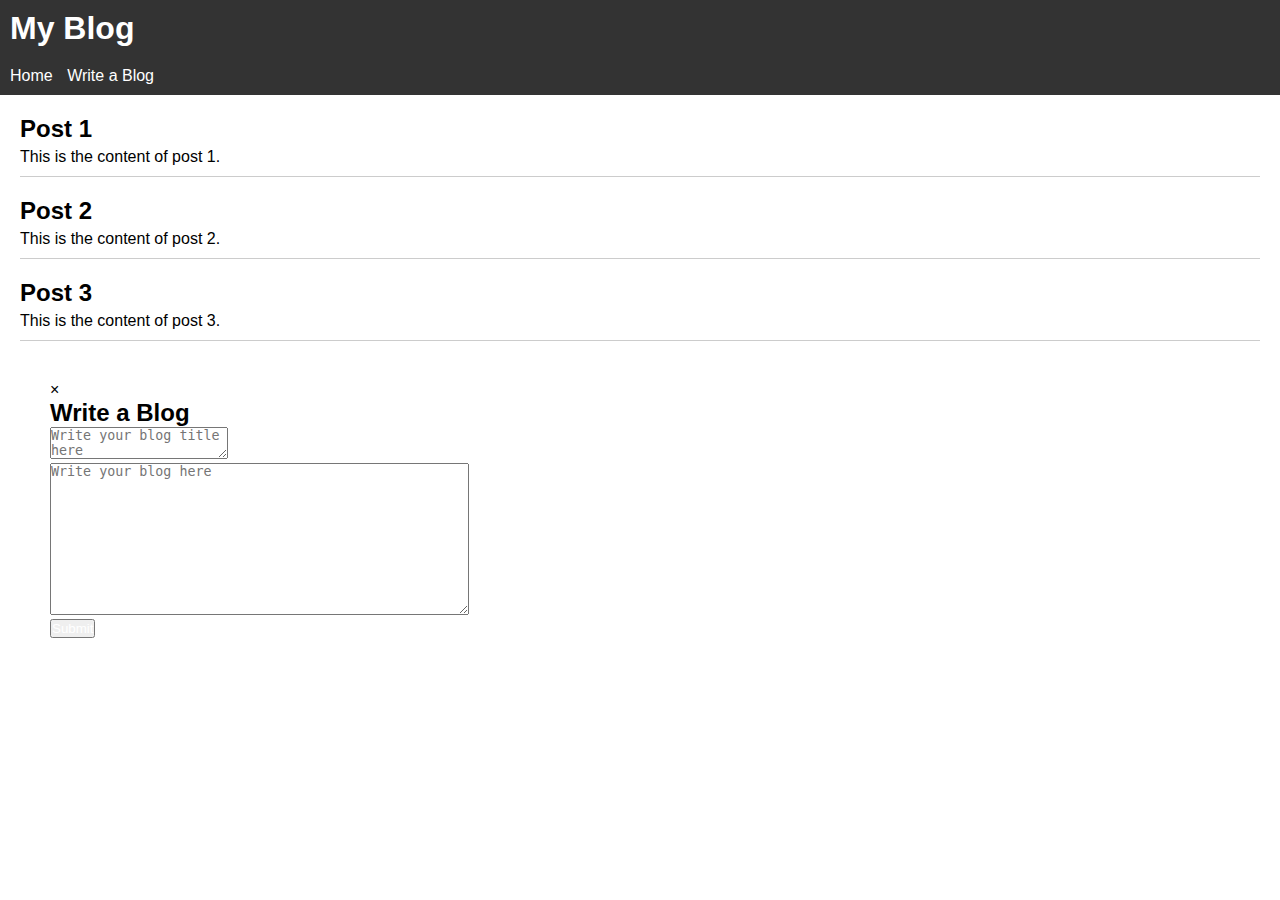
<file: blog test/index.html>
<!DOCTYPE html>
<html lang="en">
<head>
    <meta charset="UTF-8">
    <meta name="viewport" content="width=device-width, initial-scale=1.0">
    <title>My Blog</title>
    <link rel="stylesheet" href="style.css">
</head>
<body>
    <header>
        <h1>My Blog</h1>
    </header>
    <nav>
        <ul>
            <li><a href="#">Home</a></li>
            <li><a href="#">Write a Blog</a></li>
        </ul>
    </nav>
    <section id="blog-posts">
        <!-- Blog posts will be dynamically added here -->
    </section>
    
    <div id="blog-modal" class="modal">
        <div class="modal-content">
            <span class="close">&times;</span>
            <h2>Write a Blog</h2>
            <textarea id="blog-title" placeholder="Write your blog title here" maxlength="10" minlength="1"></textarea><br>
            <textarea id="blog-content" placeholder="Write your blog here" cols="50" rows="10" minlength="20"></textarea><br>
            <button id="submit-blog">Submit</button>
        </div>
    </div>
    <script src="script.js"></script>

</body>
</html>
</file>
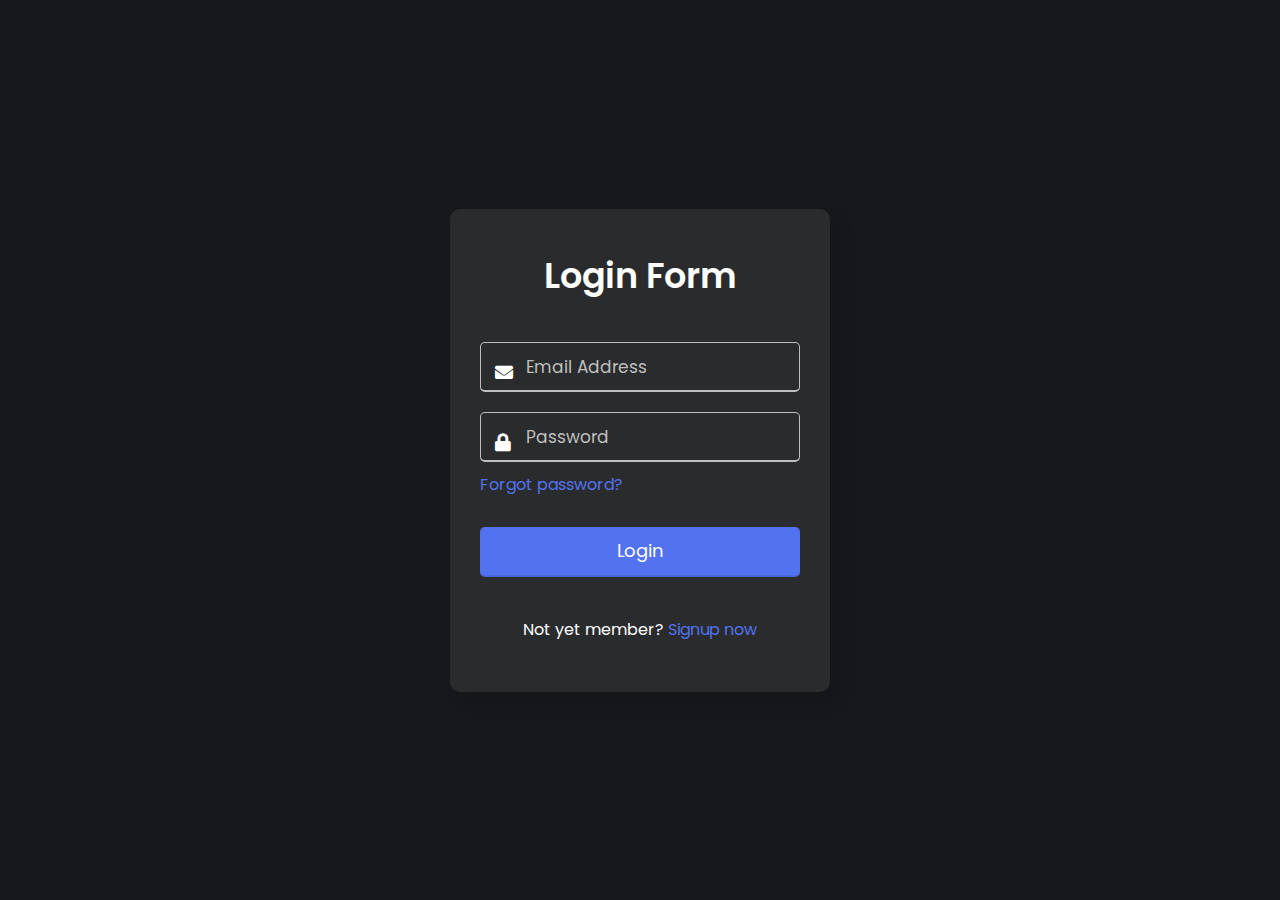
<file: login.html>
<!DOCTYPE html>
<html lang="en">

<head>
    <meta charset="UTF-8">
    <meta name="viewport" content="width=device-width, initial-scale=1.0">
    <title>Login Form</title>
    <link rel="stylesheet" href="login.css">
    <link rel="stylesheet" href="https://cdnjs.cloudflare.com/ajax/libs/font-awesome/5.15.3/css/all.min.css" />
</head>

<body>
    <div class="wrapper">
        <header style="color: white;">Login Form</header>
        <form id="loginForm" action="#">
            <div class="field email">
                <div class="input-area">
                    <input type="text" placeholder="Email Address" name="email">
                    <i class="icon fas fa-envelope"></i>
                    <i class="error error-icon fas fa-exclamation-circle"></i>
                </div>
                <div class="error error-txt">Email can't be blank</div>
            </div>
            <div class="field password">
                <div class="input-area">
                    <input type="password" placeholder="Password" name="password">
                    <i class="icon fas fa-lock"></i>
                    <i class="error error-icon fas fa-exclamation-circle"></i>
                </div>
                <div class="error error-txt">Password can't be blank</div>
            </div>
            <div class="pass-txt"><a href="#">Forgot password?</a></div>
            <input type="submit" value="Login">
        </form>
        <div class="sign-txt" style="color: white;">Not yet member? <a href="signup.html">Signup now</a></div>
        <div id="error-message" style="color: red;"></div>
    </div>

    <script src="login.js"></script>

</body>

</html>
</file>
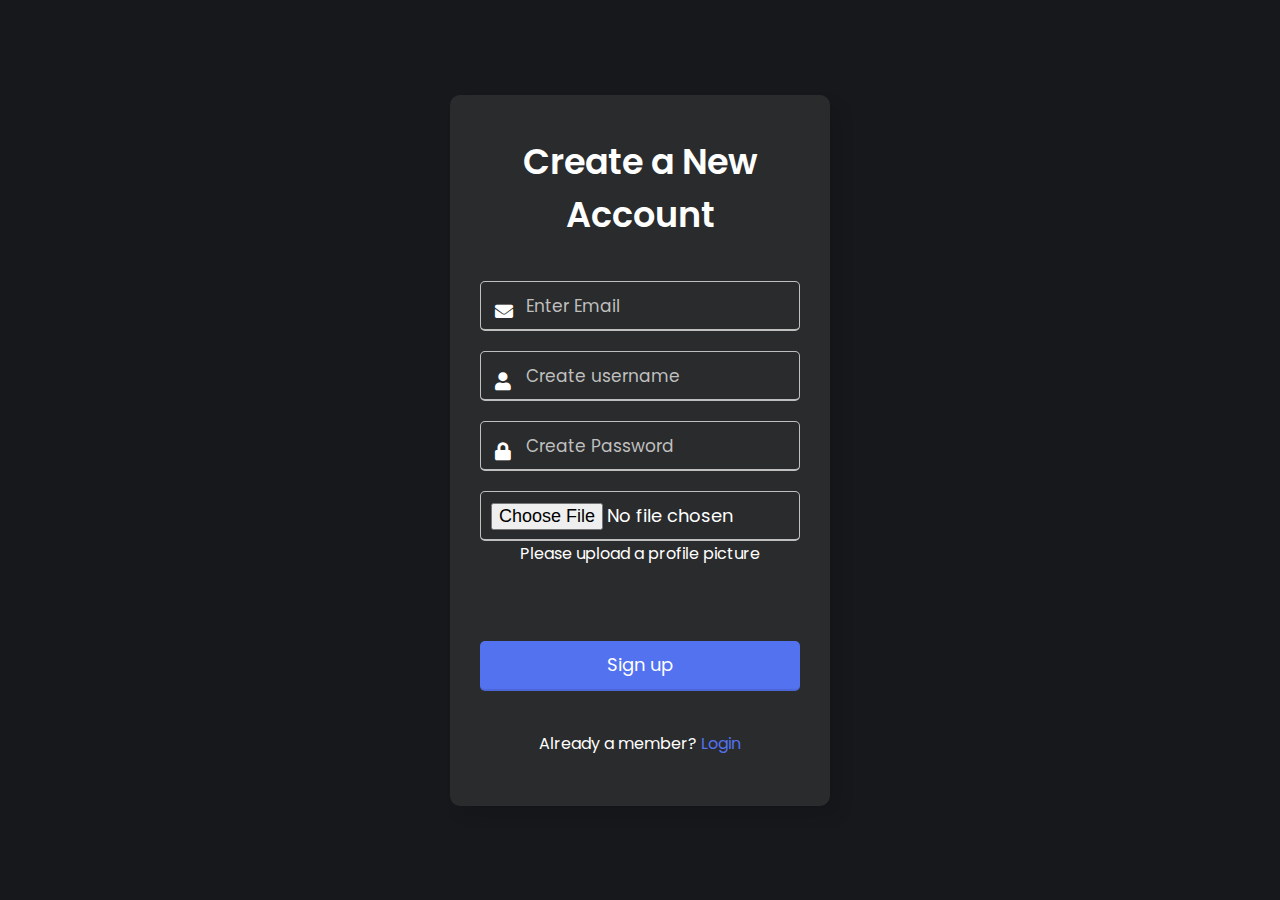
<file: signup.html>
<!DOCTYPE html>
<html lang="en">

<head>
    <meta charset="UTF-8">
    <meta name="viewport" content="width=device-width, initial-scale=1.0">
    <title>Login Form</title>
    <link rel="stylesheet" href="login.css">
    <link rel="stylesheet" href="https://cdnjs.cloudflare.com/ajax/libs/font-awesome/5.15.3/css/all.min.css" />
</head>

<body>
    <div class="wrapper">
        <header style="color: white;">Create a New Account</header>
        <form id="signup-form" action="#">
            <div class="field email">
                <div class="input-area">
                    <input type="text" id="email" placeholder="Enter Email" >
                    <i class="icon fas fa-envelope"></i>
                    <i class="error error-icon fas fa-exclamation-circle"></i>
                </div>
                <div class="error error-txt">Email can't be blank</div>
            </div>
            <div class="field username">
                <div class="input-area">
                    <input type="text" id="username" placeholder="Create username" >
                    <i class="icon fas fa-user"></i>
                    <i class="error error-icon fas fa-exclamation-circle"></i>
                </div>
                <div class="error error-txt">Username can't be blank</div>
            </div>
            <div class="field password">
                <div class="input-area">
                    <input type="password" id="password" placeholder="Create Password">
                    <i class="icon fas fa-lock"></i>
                    <i class="error error-icon fas fa-exclamation-circle"></i>
                </div>
                <div class="error error-txt">Password can't be blank</div>
            </div>
            <div class="field profile-picture">
                <div class="input-area">
                    <!-- <label for="profile-picture">Upload Profile Picture</label> -->
                    <input type="file" id="profile-picture" accept="image/*">
                    <!-- <i class="icon fas fa-image"></i> -->
                    
                </div>
                <div class="input-area">Please upload a profile picture</div>
            </div>
            
            <input type="submit" value="Sign up">
        </form>
        <div class="sign-txt" style="color: white;">Already a member? <a href="login.html">Login</a></div>
    </div>

    <script src="signup.js"></script>

</body>

</html>
</file>
<file: login.css>
@import url('https://fonts.googleapis.com/css2?family=Poppins:wght@400;500;600&display=swap');
* {
    margin: 0;
    padding: 0;
    box-sizing: border-box;
    font-family: "Poppins", sans-serif;
    
}

body {
    width: 100%;
    height: 100vh;
    display: flex;
    align-items: center;
    justify-content: center;
    background-color: hsl(228, 10%, 10%)
}

::selection {
    color: #fff;
    background: #53f0e3;
}

.wrapper {
    width: 380px;
    padding: 40px 30px 50px 30px;
    background-color: hsl(210, 2%, 17%);
    border-radius: 10px;
    text-align: center;
    box-shadow: 10px 10px 15px rgba(0, 0, 0, 0.1);
}

.wrapper header {
    font-size: 35px;
    font-weight: 600;
}

.wrapper form {
    margin: 40px 0;
}

form .field {
    width: 100%;
    margin-bottom: 20px;
}

form .field.shake {
    animation: shake 0.3s ease-in-out;
}

@keyframes shake {
    0%,
    100% {
        margin-left: 0px;
    }
    20%,
    80% {
        margin-left: -12px;
    }
    40%,
    60% {
        margin-left: 12px;
    }
}

form .field .input-area {
    color: white;
    height: 50px;
    width: 100%;
    position: relative;
}

form input {
    width: 100%;
    height: 100%;
    outline: none;
    padding: 0 45px;
    font-size: 18px;
    background: none;
    caret-color: #5372F0;
    border-radius: 5px;
    border: 1px solid #bfbfbf;
    color: white;
    border-bottom-width: 2px;
    transition: all 0.2s ease;
}

form .field input:focus,
form .field.valid input {
    border-color: #5372F0;
}

form .field.shake input,
form .field.error input {
    border-color: #dc3545;
}

.field .input-area i {
    position: absolute;
    
    top: 60%;
    font-size: 18px;
    color: white;
    pointer-events: none;
    transform: translateY(-50%);
}

.profile-picture input{
padding:10px;
}

.input-area .icon {
    left: 15px;
    color: #bfbfbf;
    transition: color 0.2s ease;
}

.input-area .error-icon {
    right: 15px;
    color: #dc3545;
}

form input:focus~.icon,
form .field.valid .icon {
    color: #5372F0;
}

form .field.shake input:focus~.icon,
form .field.error input:focus~.icon {
    color: #bfbfbf;
}

form input::placeholder {
    color: #bfbfbf;
    font-size: 17px;
}

form .field .error-txt {
    color: #dc3545;
    text-align: left;
    margin-top: 5px;
}

form .field .error {
    display: none;
}

form .field.shake .error,
form .field.error .error {
    display: block;
}

form .pass-txt {
    text-align: left;
    margin-top: -10px;
}

.wrapper a {
    color: #5372F0;
    text-decoration: none;
}

.wrapper a:hover {
    text-decoration: underline;
}

form input[type="submit"] {
    height: 50px;
    margin-top: 30px;
    color: #fff;
    padding: 0;
    border: none;
    background: #5372F0;
    cursor: pointer;
    border-bottom: 2px solid rgba(0, 0, 0, 0.1);
    transition: all 0.3s ease;
}

form input[type="submit"]:hover {
    background: #2c52ed;
}
</file>
<file: blog test/style.css>
/* Basic Reset */
* {
    margin: 0;
    padding: 0;
    box-sizing: border-box;
}

body {
    font-family: Arial, sans-serif;
}

header, nav, footer {
    background-color: #333;
    color: #fff;
    padding: 10px;
}

nav ul {
    list-style-type: none;
}

nav ul li {
    display: inline;
    margin-right: 10px;
}

nav ul li a {
    color: #fff;
    text-decoration: none;
}

#blog-posts {
    padding: 20px;
}

.post {
    margin-bottom: 20px;
    border-bottom: 1px solid #ccc;
}

.post h2 {
    margin-bottom: 5px;
}

.post p {
    margin-bottom: 10px;
}

.modal{
    display: flex;
    margin-left: 50px;
}

#submit-blog{
    color: white;
}
</file>
